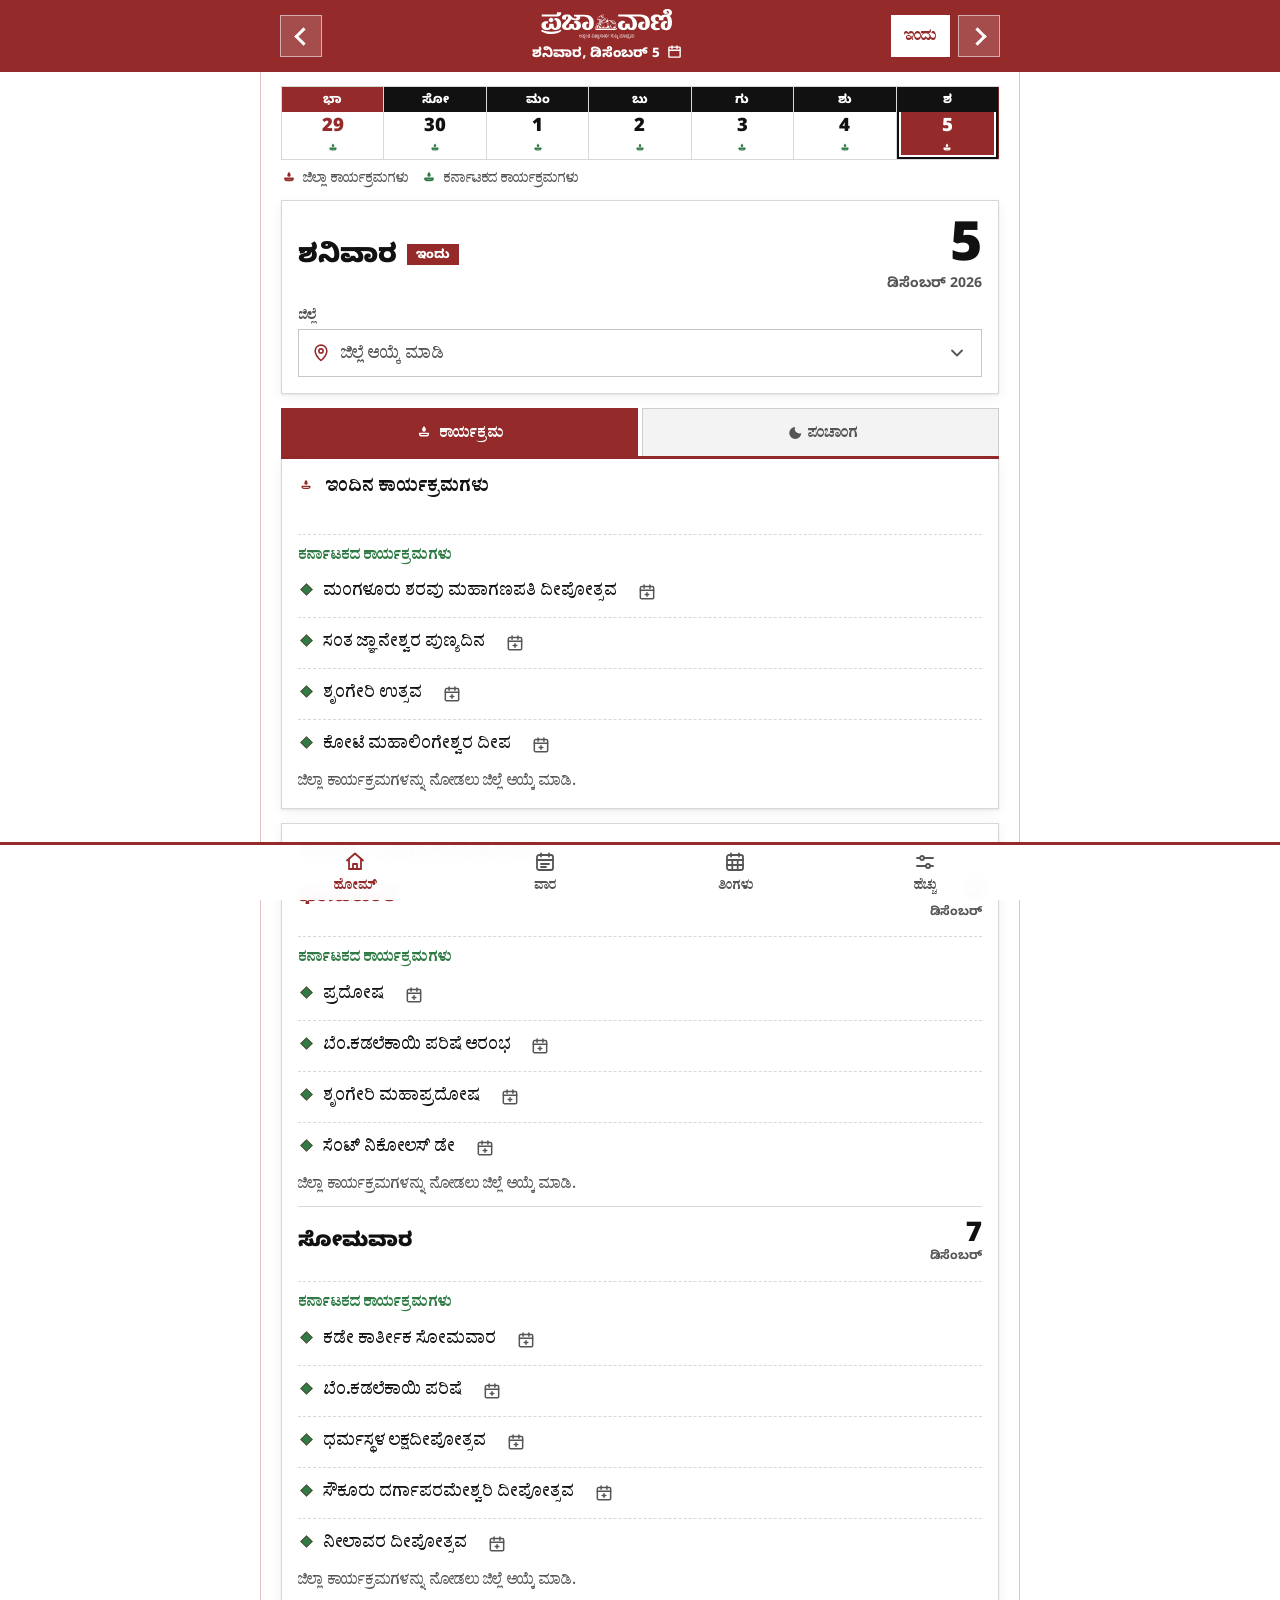
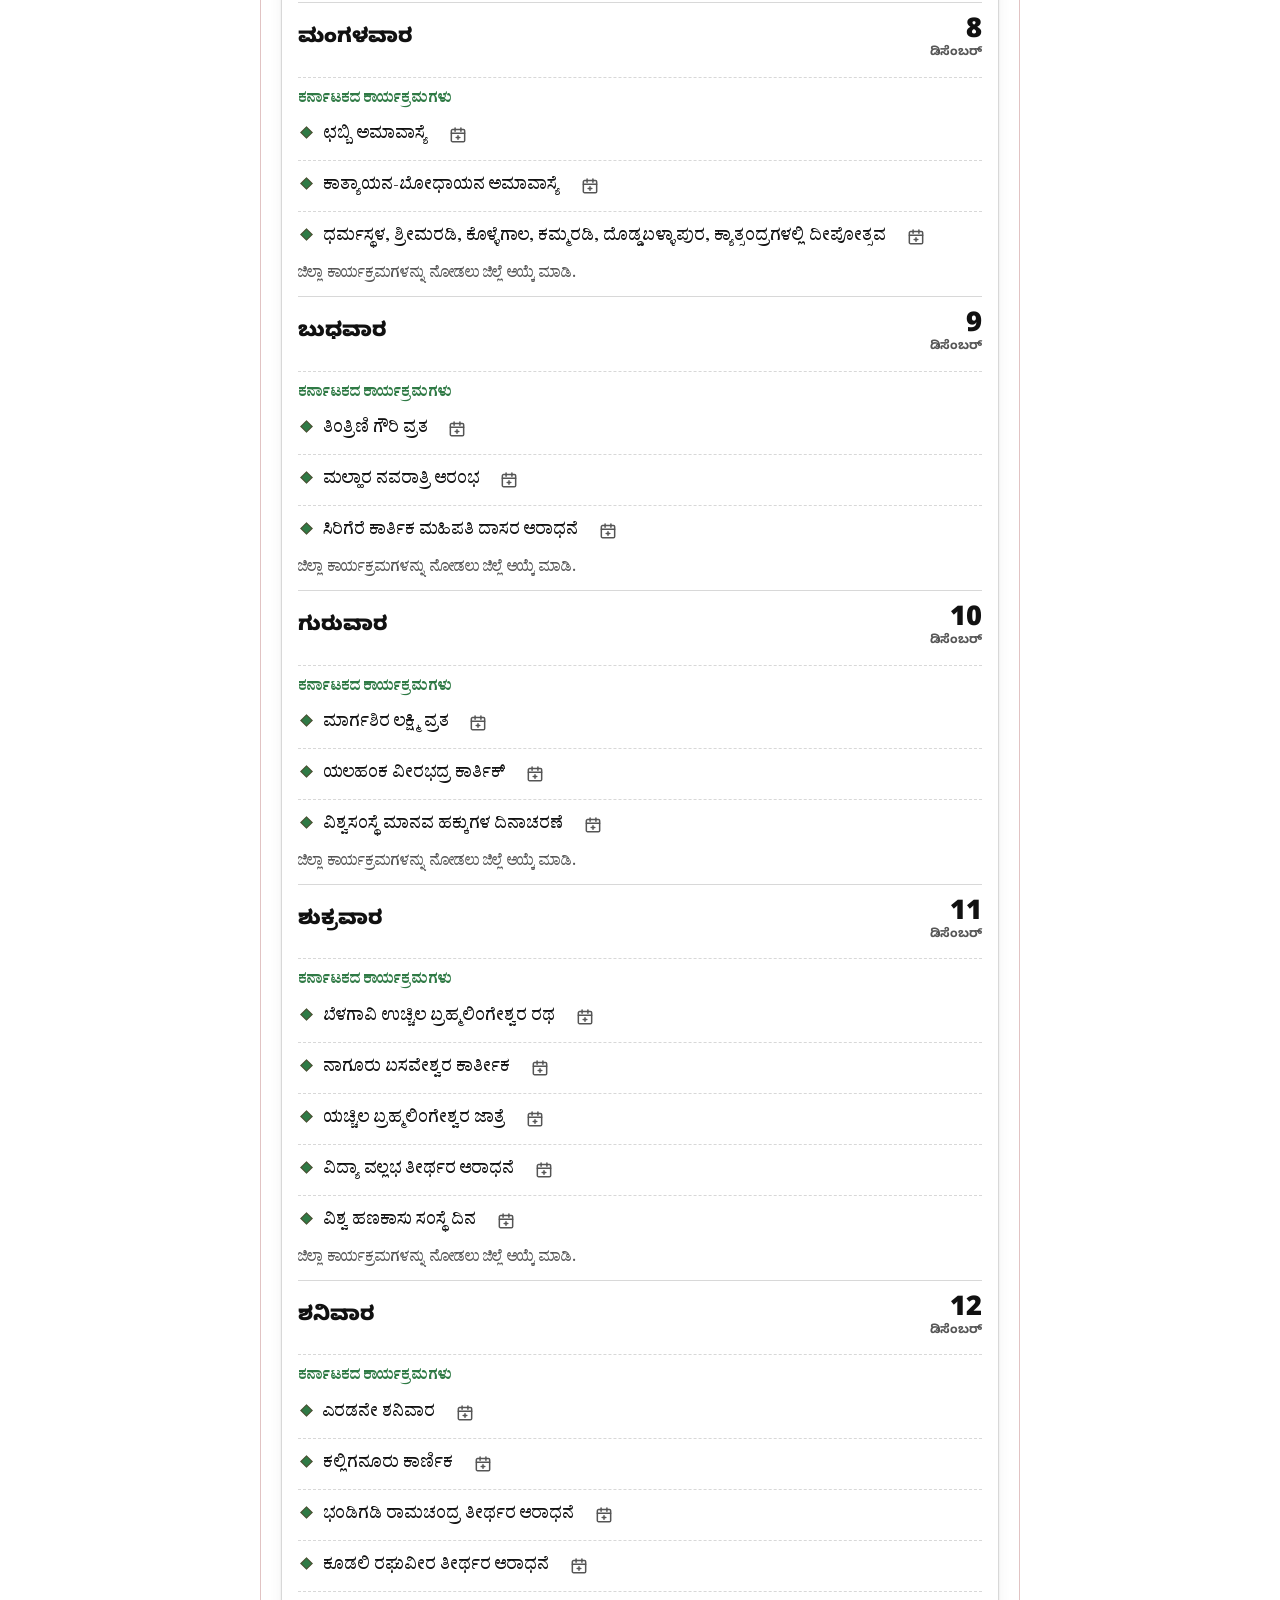
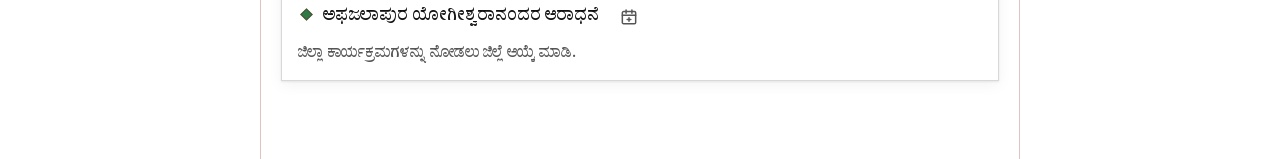
<file: index.html>
<!DOCTYPE html>
<html lang="kn">
<head>
<meta charset="utf-8">
<meta name="viewport" content="width=device-width, initial-scale=1">
<meta name="theme-color" content="#942A2A">
<link rel="manifest" href="manifest.webmanifest">
<link rel="icon" type="image/png" sizes="48x48" href="assets/favicon-48.png">
<link rel="apple-touch-icon" href="assets/apple-touch-icon.png">
<meta name="description" content="ಕನ್ನಡ ಧಾರ್ಮಿಕ ಮತ್ತು ಸಾಂಸ್ಕೃತಿಕ ಕಾರ್ಯಕ್ರಮಗಳ ಕ್ಯಾಲೆಂಡರ್ — ಹಬ್ಬಗಳು, ಜಾತ್ರೆಗಳು, ಮೇಳಗಳು ಮತ್ತು ಸ್ಥಳೀಯ ಕಾರ್ಯಕ್ರಮಗಳು">
<title>ಕನ್ನಡ ಸಾಂಸ್ಕೃತಿಕ ಕ್ಯಾಲೆಂಡರ್ — Kannada Cultural Calendar</title>
<link rel="stylesheet" href="styles.css?v=49">
</head>
<body>
<div class="app">

  <header class="masthead">
    <button id="prevDay" class="icon-btn" type="button" aria-label="ಹಿಂದಿನ ದಿನ">‹</button>
    <div id="mastheadDateBlock" class="masthead-mid" aria-live="polite">
      <img class="brand-logo" src="assets/pv-logo-white.svg" alt="ಪ್ರಜಾವಾಣಿ">
      <span class="brand sr-only">ಕನ್ನಡ ಕಾರ್ಯಕ್ರಮಗಳು</span>
      <button id="mastheadDate" class="masthead-date" type="button" aria-haspopup="dialog" title="ದಿನಾಂಕ ಆಯ್ಕೆ ಮಾಡಿ"></button>
      <input id="datePicker" class="date-picker-input" type="date" min="2026-01-01" max="2027-12-31" tabindex="-1" aria-hidden="true">
    </div>
    <button id="todayBtn" class="today-btn" type="button">ಇಂದು</button>
    <button id="nextDay" class="icon-btn" type="button" aria-label="ಮುಂದಿನ ದಿನ">›</button>
  </header>

  <main class="main">

    <section id="viewDay" class="view">
      <div id="todayContent"></div>
    </section>

    <section id="viewWeek" class="view" hidden>
      <div id="weekHead" class="period-head" hidden>
        <button id="prevWeek" class="icon-btn" type="button" aria-label="ಹಿಂದಿನ ವಾರ">‹</button>
        <h2 id="weekTitle" class="month-title"></h2>
        <button id="nextWeek" class="icon-btn" type="button" aria-label="ಮುಂದಿನ ವಾರ">›</button>
      </div>
      <div class="district-anchor"><select id="weekDistrictSelect" class="district-select" name="weekDistrict" aria-label="ಜಿಲ್ಲೆ"></select></div>
      <div id="weekLegend" class="scope-legend" aria-label="ಕಾರ್ಯಕ್ರಮದ ವ್ಯಾಪ್ತಿ"></div>
      <div id="weekAgenda" class="week-agenda"></div>
    </section>

    <section id="viewMonth" class="view" hidden>
      <div class="district-anchor"><select id="monthDistrictSelect" class="district-select" name="monthDistrict" aria-label="ಜಿಲ್ಲೆ"></select></div>
      <div id="monthScroller" class="month-scroller"></div>
    </section>

    <section id="viewMore" class="view" hidden>
      <h2 class="view-title">ಸೆಟ್ಟಿಂಗ್ಸ್</h2>
      <div class="card settings">
        <label class="setting-row" for="settingsDistrictSelect">
          <span>ಜಿಲ್ಲೆ <small>ಜಿಲ್ಲಾ ಕಾರ್ಯಕ್ರಮಗಳನ್ನು ತೋರಿಸಿ</small></span>
          <select id="settingsDistrictSelect" class="district-select" name="settingsDistrict"></select>
        </label>
        <label class="setting-row" for="fontBig">
          <span>ದೊಡ್ಡ ಅಕ್ಷರ <small>ಹಿರಿಯ ಓದುಗರಿಗೆ ಅನುಕೂಲ</small></span>
          <input type="checkbox" id="fontBig" class="switch">
        </label>
        <label class="setting-row" for="knDigits">
          <span>ಕನ್ನಡ ಅಂಕೆಗಳು <small>೦-೯ ಬದಲಿಗೆ 0-9</small></span>
          <input type="checkbox" id="knDigits" class="switch">
        </label>
        <label class="setting-row" for="showNotices">
          <span>ಸೂಚನೆಗಳು <small>ವಿದ್ಯುತ್, ನೀರು, ಕಾಮಗಾರಿ, ರೈಲು ಸೂಚನೆಗಳನ್ನು ತೋರಿಸಿ</small></span>
          <input type="checkbox" id="showNotices" class="switch">
        </label>
        <label class="setting-row" for="showRainNak">
          <span>ಮಳೆ ನಕ್ಷತ್ರಗಳು <small>ಪಂಚಾಂಗದಲ್ಲಿ ಸೂರ್ಯನ ನಕ್ಷತ್ರ ಪ್ರವೇಶ ತೋರಿಸಿ (2027)</small></span>
          <input type="checkbox" id="showRainNak" class="switch">
        </label>
        <label class="setting-row" id="dummyNoticesRow" for="dummyNotices" hidden>
          <span>ಮಾದರಿ ಸೂಚನೆಗಳು <small>ಸೂಚನೆ ವಿಭಾಗದಲ್ಲಿ ಪರೀಕ್ಷೆಗಾಗಿ ಮಾದರಿ ದತ್ತಾಂಶ ತೋರಿಸಿ</small></span>
          <input type="checkbox" id="dummyNotices" class="switch">
        </label>
      </div>
      <div class="card about">
        <p>ಇದು ಕನ್ನಡ ಧಾರ್ಮಿಕ ಮತ್ತು ಸಾಂಸ್ಕೃತಿಕ ಕಾರ್ಯಕ್ರಮಗಳನ್ನು ದಿನ, ವಾರ ಮತ್ತು ತಿಂಗಳಂತೆ ಹುಡುಕಲು ಸಹಾಯ ಮಾಡುವ ಕ್ಯಾಲೆಂಡರ್.</p>
      </div>
    </section>

  </main>

  <nav class="tabbar" aria-label="ಮುಖ್ಯ ಟ್ಯಾಬ್ಗಳು">
    <button class="tab is-active" data-tab="day" type="button" aria-current="page">
      <span class="tab-ico" aria-hidden="true"><svg viewBox="0 0 24 24" fill="none" stroke="currentColor" stroke-width="1.8" stroke-linecap="round" stroke-linejoin="round"><path d="M4 11.5 12 4.5l8 7"/><path d="M6 10v10h12V10"/><path d="M10 20v-5h4v5"/></svg></span><span>ಹೋಮ್</span>
    </button>
    <button class="tab" data-tab="week" type="button">
      <span class="tab-ico" aria-hidden="true"><svg viewBox="0 0 24 24" fill="none" stroke="currentColor" stroke-width="1.8" stroke-linecap="round" stroke-linejoin="round"><rect x="4" y="5" width="16" height="15" rx="2"/><path d="M4 10h16M8 3.5v3M16 3.5v3M8 14h8M8 17h5"/></svg></span><span>ವಾರ</span>
    </button>
    <button class="tab" data-tab="month" type="button">
      <span class="tab-ico" aria-hidden="true"><svg viewBox="0 0 24 24" fill="none" stroke="currentColor" stroke-width="1.8" stroke-linecap="round" stroke-linejoin="round"><rect x="4" y="5" width="16" height="15" rx="2"/><path d="M4 10h16M9.3 10v10M14.7 10v10M4 15h16M8 3.5v3M16 3.5v3"/></svg></span><span>ತಿಂಗಳು</span>
    </button>
    <button class="tab" data-tab="more" type="button">
      <span class="tab-ico" aria-hidden="true"><svg viewBox="0 0 24 24" fill="none" stroke="currentColor" stroke-width="1.8" stroke-linecap="round" stroke-linejoin="round"><path d="M4 8h3M11 8h9M4 16h9M17 16h3"/><circle cx="9" cy="8" r="2"/><circle cx="15" cy="16" r="2"/></svg></span><span>ಹೆಚ್ಚು</span>
    </button>
  </nav>

</div>
<noscript><p style="padding:1rem">ಈ ಆ್ಯಪ್ JavaScript ಬಳಸುತ್ತದೆ — ದಯವಿಟ್ಟು ಸಕ್ರಿಯಗೊಳಿಸಿ.</p></noscript>
<script src="calendar-export.js?v=1"></script>
<script src="app.js?v=30"></script>
</body>
</html>
</file>
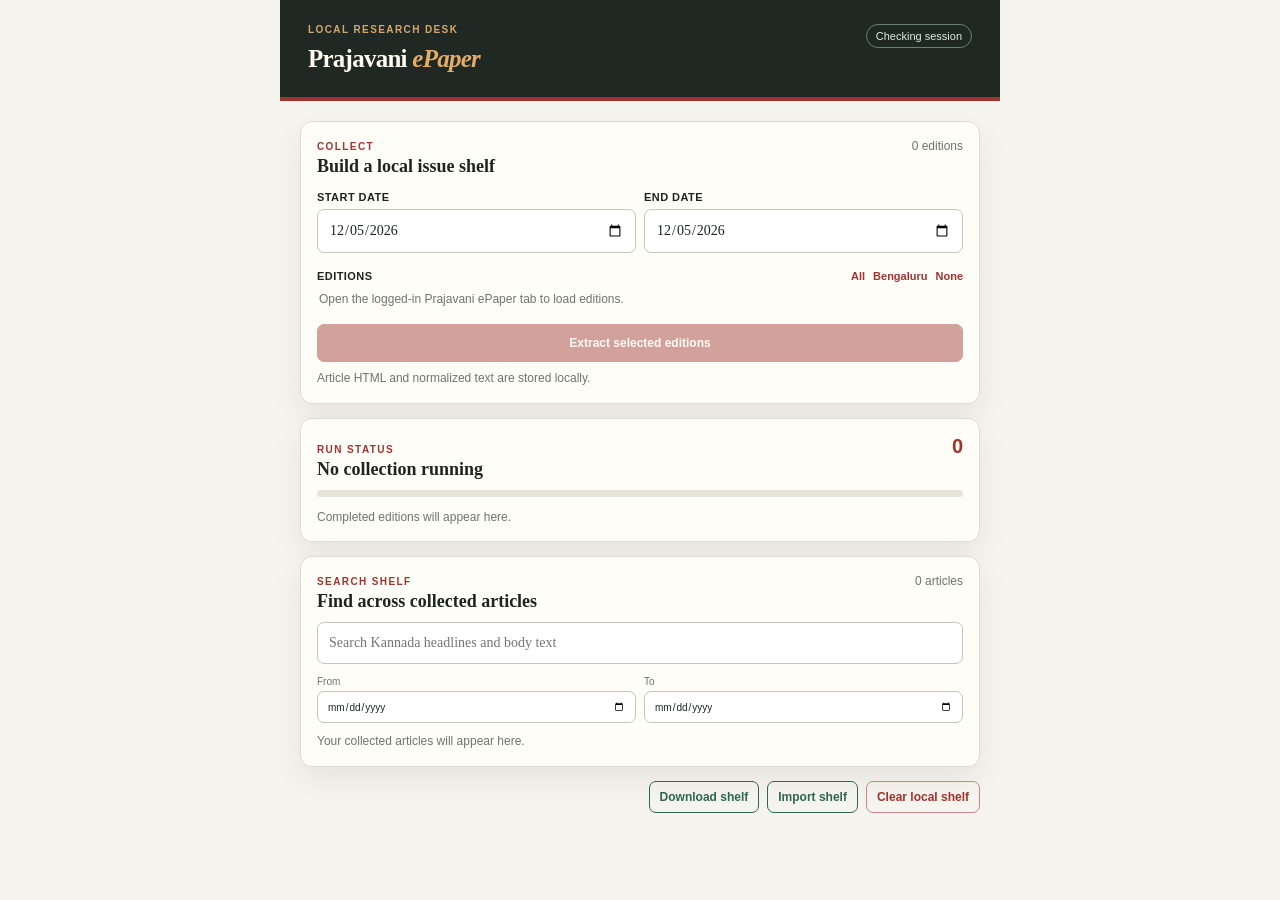
<file: epaper/extension/panel.html>
<!doctype html>
<html lang="en">
  <head>
    <meta charset="utf-8">
    <meta name="viewport" content="width=device-width, initial-scale=1">
    <title>Prajavani ePaper Search</title>
    <link rel="stylesheet" href="panel.css">
  </head>
  <body>
    <header class="masthead">
      <div>
        <p class="eyebrow">LOCAL RESEARCH DESK</p>
        <h1>Prajavani <span>ePaper</span></h1>
      </div>
      <div id="auth-status" class="status-pill">Checking session</div>
    </header>

    <main>
      <section class="card collection-card">
        <div class="section-heading">
          <div>
            <p class="eyebrow">COLLECT</p>
            <h2>Build a local issue shelf</h2>
          </div>
          <span id="edition-count" class="muted">0 editions</span>
        </div>
        <div class="date-fields">
          <div>
            <label class="field-label" for="date">Start date</label>
            <input id="date" type="date">
          </div>
          <div>
            <label class="field-label" for="end-date">End date</label>
            <input id="end-date" type="date">
          </div>
        </div>
        <div class="edition-toolbar">
          <span class="field-label">Editions</span>
          <div class="toolbar-actions">
            <button id="select-all" class="text-button" type="button">All</button>
            <button id="select-bengaluru" class="text-button" type="button">Bengaluru</button>
            <button id="select-none" class="text-button" type="button">None</button>
          </div>
        </div>
        <div id="editions" class="edition-grid" aria-label="ePaper editions">
          <p class="muted">Open the logged-in Prajavani ePaper tab to load editions.</p>
        </div>
        <button id="collect" class="primary-button" type="button" disabled>Extract selected editions</button>
        <p id="collection-note" class="form-note">Article HTML and normalized text are stored locally.</p>
      </section>

      <section class="card progress-card">
        <div class="section-heading compact">
          <div>
            <p class="eyebrow">RUN STATUS</p>
            <h2 id="progress-title">No collection running</h2>
          </div>
          <div class="run-actions">
            <button id="stop" class="stop-button" type="button" hidden>Stop</button>
            <span id="progress-count" class="metric">0</span>
          </div>
        </div>
        <div class="progress-track"><div id="progress-bar"></div></div>
        <div id="progress-list" class="progress-list"><p class="muted">Completed editions will appear here.</p></div>
      </section>

      <section class="card search-card">
        <div class="section-heading compact">
          <div>
            <p class="eyebrow">SEARCH SHELF</p>
            <h2>Find across collected articles</h2>
          </div>
          <span id="article-count" class="muted">0 articles</span>
        </div>
        <input id="search" type="search" placeholder="Search Kannada headlines and body text" autocomplete="off">
        <div class="search-filters">
          <label><span>From</span><input id="search-from" type="date"></label>
          <label><span>To</span><input id="search-to" type="date"></label>
        </div>
        <div id="results" class="results"><p class="muted">Your collected articles will appear here.</p></div>
      </section>

      <section class="footer-actions">
        <button id="export" class="secondary-button" type="button">Download shelf</button>
        <button id="import" class="secondary-button" type="button">Import shelf</button>
        <input id="import-file" type="file" accept="application/json,.json" hidden>
        <button id="clear" class="danger-button" type="button">Clear local shelf</button>
      </section>
      <p id="error" class="error" role="alert" hidden></p>
    </main>

    <script src="panel.js"></script>
  </body>
</html>
</file>
<file: styles.css>
/* ============================================================
   ಕನ್ನಡ ಸಾಂಸ್ಕೃತಿಕ ಕ್ಯಾಲೆಂಡರ್ — PV maroon-and-white visual system
   ============================================================ */
/* Prajavani Text web fonts (as served by prajavani.net) */
@font-face { font-family: "Prajavani Text"; font-weight: 400; font-style: normal; font-display: swap; src: url("assets/fonts/PrajavaniTextRegular.woff2") format("woff2"); }
@font-face { font-family: "Prajavani Text"; font-weight: 600 900; font-style: normal; font-display: swap; src: url("assets/fonts/PrajavaniTextSemibold.woff2") format("woff2"); }
/* Noto Sans Kannada, self-hosted; ascent/descent overrides centre the letter body in the line box */
@font-face { font-family: "Noto Sans Kannada"; font-weight: 400 900; font-style: normal; font-display: swap; src: url("assets/fonts/NotoSansKannada-kannada.woff2") format("woff2"); unicode-range: U+0951-0952, U+0964-0965, U+0B83, U+0C80-0CF3, U+1CD0, U+1CD2-1CD3, U+1CDA, U+1CF2, U+1CF4, U+200C-200D, U+20B9, U+25CC, U+A830-A835; ascent-override: 95.1%; descent-override: 39.8%; line-gap-override: 0%; }
@font-face { font-family: "Noto Sans Kannada"; font-weight: 400 900; font-style: normal; font-display: swap; src: url("assets/fonts/NotoSansKannada-latin.woff2") format("woff2"); unicode-range: U+0000-00FF, U+0131, U+0152-0153, U+02BB-02BC, U+02C6, U+02DA, U+02DC, U+0304, U+0308, U+0329, U+2000-206F, U+20AC, U+2122, U+2191, U+2193, U+2212, U+2215, U+FEFF, U+FFFD; ascent-override: 95.1%; descent-override: 39.8%; line-gap-override: 0%; }

:root {
  --paper: #ffffff;
  --paper-deep: #f3f3f3;
  --card: #ffffff;
  --ink: #111111;
  --ink-soft: #555555;
  --line: rgba(17, 17, 17, .16);
  --verm: #942a2a;
  --verm-deep: #6f1d1d;
  --gold: #6f1d1d;
  --gold-soft: #f6e6e6;
  --green: #2f7a45;
  --amber: #c98a12;
  --green-soft: #e3f1e7;
  --red-soft: #f6e6e6;
  --amber-soft: #f1f1f1;
  --radius: 0;
  --shadow: 0 1px 2px rgba(17, 17, 17, .08), 0 4px 14px rgba(17, 17, 17, .05);
  --tabbar-h: 58px;
  --font-num: "Noto Sans Kannada", "Nirmala UI", sans-serif;
  --font-display: "Prajavani Text", "Noto Sans Kannada", "Nirmala UI", sans-serif;
  --font-body: "Prajavani Text", "Noto Sans Kannada", "Nirmala UI", sans-serif;
}

* { box-sizing: border-box; }
html { -webkit-text-size-adjust: 100%; }

body {
  margin: 0;
  font-family: var(--font-body);
  font-size: 17px;
  line-height: 1.55;
  color: var(--ink);
  background-color: var(--paper);
  min-height: 100vh;
}

.app { max-width: 720px; margin: 0 auto; min-height: 100vh; display: flex; flex-direction: column; }

[hidden] { display: none !important; }

/* ---------- Masthead ---------- */
.masthead {
  position: sticky; top: 0; z-index: 20;
  display: flex; align-items: center; gap: 8px;
  padding: 8px 12px calc(8px + env(safe-area-inset-top));
  background: var(--verm);
  color: #fff;
}
.masthead .icon-btn { background: rgba(255, 255, 255, .16); border-color: rgba(255, 255, 255, .55); color: #fff; }
.masthead .icon-btn:hover { background: rgba(255, 255, 255, .28); }
.masthead .today-btn { background: #fff; color: var(--verm); border-color: #fff; }
.masthead .today-btn:hover { background: #f6e6e6; }
.masthead :focus-visible { outline-color: #fff; }
.brand-logo { display: block; height: 32px; width: auto; max-width: 100%; }
.masthead-mid {
  flex: 1; display: flex; flex-direction: column; align-items: center; gap: 0;
  background: none; border: none; padding: 0; font: inherit; color: inherit; touch-action: pan-y;
}
.brand {
  font-family: var(--font-display); font-weight: 800; font-size: 19px; letter-spacing: .02em;
  color: var(--verm); line-height: 1.1;
}
.masthead-mid { position: relative; }
.masthead-date {
  font-size: 13.5px; font-weight: 700; color: #fff; margin-top: 2px;
  background: none; border: 0; padding: 2px 8px; font-family: inherit; cursor: pointer; border-radius: 0;
}
.masthead-date::after {
  content: ""; display: inline-block; width: 15px; height: 15px; margin-left: 7px; vertical-align: -2px;
  background: currentColor; /* calendar icon, drawn as a mask so it takes the text colour */
  -webkit-mask: url("data:image/svg+xml,%3Csvg xmlns='http://www.w3.org/2000/svg' viewBox='0 0 24 24' fill='none' stroke='black' stroke-width='2.2' stroke-linecap='round' stroke-linejoin='round'%3E%3Crect x='3' y='5' width='18' height='16' rx='1'/%3E%3Cpath d='M3 10h18M8 3v4M16 3v4'/%3E%3C/svg%3E") center / contain no-repeat;
  mask: url("data:image/svg+xml,%3Csvg xmlns='http://www.w3.org/2000/svg' viewBox='0 0 24 24' fill='none' stroke='black' stroke-width='2.2' stroke-linecap='round' stroke-linejoin='round'%3E%3Crect x='3' y='5' width='18' height='16' rx='1'/%3E%3Cpath d='M3 10h18M8 3v4M16 3v4'/%3E%3C/svg%3E") center / contain no-repeat;
}
.masthead-date:hover { background: rgba(255, 255, 255, .16); }
.date-picker-input { position: absolute; left: 50%; bottom: 0; width: 1px; height: 1px; opacity: 0; pointer-events: none; border: 0; padding: 0; }
.ext-link { display: inline-block; margin-top: 6px; color: var(--verm); font-weight: 700; text-decoration: underline; }
.today-btn {
  flex: none; padding: 9px 12px; border: 1px solid var(--verm); border-radius: 0;
  background: var(--verm); color: #fff; font: inherit; font-size: 14px; font-weight: 700; cursor: pointer;
}
.today-btn:hover { background: var(--verm-deep); }

.icon-btn {
  width: 42px; height: 42px; flex: none;
  display: grid; place-items: center;
  font-size: 26px; line-height: 1; color: var(--ink);
  background: var(--card); border: 1px solid var(--line); border-radius: 0;
  cursor: pointer; transition: transform .12s ease, background .12s ease;
}
/* Chevrons are drawn, not typeset: the ‹ › glyphs sit off-centre in the font's line box. */
#prevDay, #nextDay { font-size: 0; align-content: center; } /* the hidden text node is a 2nd grid row; centre the rows as a block */
#prevDay::before, #nextDay::before {
  content: ""; width: 10px; height: 10px;
  border: solid currentColor; border-width: 0 0 3px 3px;
}
#prevDay::before { transform: translateX(2px) rotate(45deg); }
#nextDay::before { transform: translateX(-2px) rotate(-135deg); }
.icon-btn:hover { background: var(--paper-deep); }
.icon-btn:active { transform: scale(.92); }

/* ---------- Main & views ---------- */
.main {
  flex: 1;
  padding: 14px 14px calc(var(--tabbar-h) + env(safe-area-inset-bottom) + 20px);
}
.view { animation: view-in .28s ease; }
@keyframes view-in { from { opacity: 0; transform: translateY(6px); } to { opacity: 1; transform: none; } }

/* ---------- Home ---------- */
/* The week strip follows the Month calendar: one grid, cells sharing their lines, weekday band on top. */
.day-strip { display: grid; grid-template-columns: repeat(7, 1fr); margin: 0 0 8px; border: 1px solid var(--line); border-right: 0; }
.strip-legend { margin: 0 0 12px; font-size: 12.5px; }
.ds-day {
  position: relative; display: flex; flex-direction: column; align-items: stretch; gap: 3px;
  padding: 0 0 21px; border: 0; border-right: 1px solid var(--line); border-radius: 0;
  background: var(--card); color: var(--ink); font: inherit; text-align: center; cursor: pointer;
  transition: background .1s ease;
}
.ds-day:hover, .ds-day:active { background: var(--paper-deep); }
.ds-day:focus-visible { outline: 2px solid var(--verm); outline-offset: -3px; }
.ds-wd { padding: 3px 0; background: var(--ink); color: #fff; font-size: 12.5px; font-weight: 800; }
.ds-day.sun .ds-wd { background: var(--verm); }
.ds-num { font-family: var(--font-num); font-weight: 900; font-size: 19px; line-height: 1.2; }
.ds-day.sun .ds-num { color: var(--verm); }
.ds-dots { position: absolute; left: 0; right: 0; bottom: 5px; display: flex; justify-content: center; align-items: center; gap: 3px; min-height: 12px; }
.ds-day.today { box-shadow: inset 0 0 0 2px var(--ink); }
.ds-day.sel { background: var(--verm); }
.ds-day.sel .ds-num { color: #fff; }
.ds-day.sel.today { box-shadow: inset 0 0 0 2px var(--ink), inset 0 0 0 4px #fff; }
.home-header {
  display: flex; flex-wrap: wrap; align-items: flex-end; justify-content: space-between; gap: 14px 18px;
  padding: 16px; background: var(--card); border: 1px solid var(--line);
  border-radius: 0; box-shadow: var(--shadow);
}
.home-date { flex: 1 1 100%; }
.home-day-line { display: flex; align-items: center; justify-content: space-between; gap: 12px; }
.home-day-label { display: flex; flex-wrap: wrap; align-items: center; gap: 2px 10px; min-width: 0; }
.home-day-name { font-size: 26px; font-weight: 900; line-height: 1.2; color: var(--ink); }
.home-day-date { display: flex; flex-direction: column; align-items: flex-end; flex: none; line-height: 1; }
.home-day-date small { margin-top: 4px; font-size: 14px; font-weight: 700; color: var(--ink-soft); }
.home-date strong { font-family: var(--font-num); font-weight: 900; font-size: 56px; line-height: 1; color: var(--ink); flex: none; }
.home-date[data-sun] .home-day-name, .home-date[data-sun] strong { color: var(--verm); }
.home-district { display: flex; flex-direction: column; flex: 1 1 100%; gap: 4px; min-width: 0; }
.home-district > span { color: var(--ink-soft); font-size: 13px; font-weight: 700; }
/* The switch sits outside the header card, flush on top of the content it controls. */
.home-switch { display: flex; gap: 4px; margin-top: 14px; border-bottom: 3px solid var(--verm); }
.home-switch button { flex: 1; display: flex; align-items: center; justify-content: center; gap: 6px; min-height: 48px; padding: 8px 4px; white-space: nowrap; border: 1px solid var(--line); border-bottom: 0; border-radius: 0; background: var(--paper-deep); color: var(--ink-soft); font: inherit; font-size: 14px; font-weight: 700; cursor: pointer; }
.home-switch button.is-active { border-color: var(--verm); background: var(--verm); color: #fff; }
.home-switch button.is-active .switch-count { background: #fff; color: var(--verm); }
.home-switch .ico { display: block; flex: none; width: 18px; height: 18px; }
.switch-alert { display: block; }
.switch-alert.is-live { color: var(--verm); }
/* The icon blinks when the selected day itself has a notice, until its tab is opened. */
.home-switch button:not(.is-active) .switch-alert.is-live { animation: notice-blink 1s ease-in-out infinite; }
.home-switch button.is-active .switch-alert { color: #fff; }
@keyframes notice-blink { 0%, 100% { opacity: 1; } 50% { opacity: .15; } }
.home-switch + .card { margin-top: 0; border-top: 0; }
.home-switch + .notices-view { margin-top: 12px; }
.home-switch button:focus-visible { outline: 2px solid var(--verm); outline-offset: 2px; }

/* ---------- Panchanga ---------- */
.sun-row { display: flex; justify-content: center; gap: 28px; margin: 12px 0 2px; font-size: 14.5px; font-weight: 600; color: var(--ink-soft); }
.sun-row .sun-item { display: inline-flex; align-items: center; gap: 5px; }
.sun-row .sunrise-item { color: #6f1d1d; }
.sun-row .sunset-item { color: #444; }
.sun-row .sun-ico { color: currentColor; font-weight: 700; }
.sun-ico .ico { width: 17px; height: 17px; display: inline-block; vertical-align: -3px; margin-right: 3px; }
.src-note { margin: 6px 0 0; text-align: center; font-size: 12.5px; color: var(--ink-soft); }
.panga-grid { display: grid; grid-template-columns: 1fr 1fr; gap: 10px; margin-top: 14px; }
.panga-card { background: var(--card); border: 2px solid var(--verm); border-radius: 0; padding: 0 0 10px; overflow: hidden; box-shadow: var(--shadow); display: flex; flex-direction: column; gap: 2px; }
.panga-head { display: flex; align-items: center; gap: 6px; padding: 5px 13px; background: var(--verm); }
.panga-name, .panga-sub { padding: 0 13px; }
.panga-head + .panga-name { padding-top: 6px; }
.panga-head .ico { width: 15px; height: 15px; flex: none; color: #fff; }
.panga-label { font-size: 13px; font-weight: 800; color: #fff; letter-spacing: .04em; }
.panga-name { font-family: var(--font-display); font-weight: 700; font-size: 21px; line-height: 1.2; }
.panga-card.featured .panga-label { font-size: 13px; }
.panga-card.featured .panga-name { font-size: 26px; }
.panga-sub { font-size: 13.5px; color: var(--ink-soft); }
.panga-sub .nd { color: var(--verm); font-weight: 700; }
.panga-meta { display: grid; grid-template-columns: repeat(3, 1fr); gap: 10px; margin-top: 14px; }
.pm-item { min-width: 0; display: flex; flex-direction: column; align-items: center; gap: 2px; padding: 11px 13px; background: var(--card); border: 2px solid var(--verm); border-radius: 0; box-shadow: var(--shadow); text-align: center; }
.pm-label { font-size: 13px; font-weight: 700; color: var(--gold); letter-spacing: .04em; }
.pm-value { font-family: var(--font-display); font-weight: 700; font-size: 18px; color: var(--ink); line-height: 1.2; }
.date-context { margin-bottom: 14px; padding: 9px 14px; text-align: center; background: var(--card); border: 1px solid var(--line); border-radius: 0; color: var(--ink-soft); box-shadow: var(--shadow); }
.date-context p { margin: 0; font-size: 14px; }
.timeline { margin: 14px 0 4px; }
.tl-track { position: relative; height: 58px; background: linear-gradient(var(--line), var(--line)) center 50%/100% 3px no-repeat; }
.tl-block { position: absolute; top: 0; bottom: 0; border-radius: 0; padding: 4px 5px; overflow: hidden; font-size: 10.5px; line-height: 1.25; text-align: center; color: #fff; display: flex; flex-direction: column; justify-content: center; gap: 1px; }
.tl-block b { font-weight: 700; display: block; }
.tl-block.good { background: var(--green); }
.tl-block.bad { background: var(--verm); }
.tl-block.mid { background: var(--amber); }
.tl-ends { display: flex; justify-content: space-between; gap: 16px; font-size: 11.5px; color: var(--ink-soft); margin-top: 5px; }
.tl-endpoint { display: inline-flex; align-items: baseline; gap: 5px; }
.tl-endpoint small { color: var(--ink-soft); font-size: 10px; font-weight: 700; text-transform: uppercase; letter-spacing: .06em; }
.tl-endpoint:last-child { text-align: right; }
.timing-list { display: none; list-style: none; margin: 10px 0 0; padding: 0; }
.timing-list li { display: flex; align-items: center; gap: 10px; padding: 11px 0; border-top: 1px dashed var(--line); font-size: 15px; }
.timing-list li:first-child { border-top: none; }
.tl-main { display: flex; flex-direction: column; gap: 2px; flex: 1; min-width: 0; }
.tl-name { font-weight: 600; line-height: 1.35; }
.timing-list .t-time { font-weight: 700; font-variant-numeric: tabular-nums; }
.timing-list .tone-dot { width: 11px; height: 11px; }
.tl-end-row { color: var(--ink-soft); }
.tl-end-row .ico { width: 16px; height: 16px; flex: none; color: var(--verm); }
.tl-end-row .t-time { margin-left: auto; color: var(--ink); }
.tone-dot { width: 10px; height: 10px; border-radius: 50%; flex: none; }
.tone-dot.good { background: var(--green); }
.tone-dot.bad { background: var(--verm); }
.tone-dot.mid { background: var(--amber); }
.timing-legend { display: flex; flex-wrap: wrap; gap: 14px; margin-top: 12px; padding-top: 10px; border-top: 1px dashed var(--line); font-size: 13px; color: var(--ink-soft); }
.timing-legend span { display: inline-flex; align-items: center; gap: 6px; }
.timing-legend .tone-dot { display: inline-block; }
.jathaka-list { display: grid; grid-template-columns: 1fr 1fr; gap: 8px; }
.jr { display: flex; justify-content: space-between; align-items: center; gap: 8px; padding: 9px 12px; border: 1px solid var(--line); border-radius: 0; background: #fafafa; font-size: 15px; }
.jr .jr-name { font-weight: 700; font-family: var(--font-display); }
.jr .jr-p { color: var(--verm-deep); font-weight: 600; }

@media (max-width: 759px) {
  /* Kala on mobile: one flat panel like the events list, the tone shown by a narrow left stripe and a plain word. */
  .timeline { display: none; }
  .timeline-mobile { display: block; margin: 12px 0 0; background: #fafafa; border: 1px solid var(--line); border-radius: 0; overflow: hidden; }
  .timeline-mobile .tl-row { display: block; padding: 0; }
  .timeline-mobile .tl-row + .tl-row { border-top: 1px dashed var(--line); }
  .timeline-mobile .timeline-node { display: none; }
  .timeline-mobile .timeline-card { display: flex; flex-direction: column; gap: 6px; padding: 11px 14px 12px; border-left: 4px solid var(--tone, var(--line)); }
  .timeline-mobile .tl-head { display: flex; align-items: baseline; justify-content: space-between; gap: 10px; }
  .timeline-mobile .tl-name { font-size: 15px; font-weight: 700; }
  .timeline-mobile .tl-tone { flex: none; color: var(--tone-ink, var(--ink-soft)); font-size: 13px; font-weight: 800; }
  .timeline-mobile .tl-when { display: flex; align-items: baseline; justify-content: space-between; gap: 10px; }
  .timeline-mobile .t-time { font-family: var(--font-num); font-size: 17px; font-weight: 700; font-variant-numeric: tabular-nums; }
  .timeline-mobile .tl-dur { flex: none; color: var(--ink-soft); font-size: 12.5px; font-weight: 600; }
  .timeline-mobile .tl-bar { position: relative; display: block; height: 4px; background: rgba(17, 17, 17, .09); }
  .timeline-mobile .tl-bar i { position: absolute; top: 0; bottom: 0; background: var(--tone, var(--line)); }
  .timeline-mobile .tl-row.good { --tone: var(--green); --tone-ink: var(--green); }
  .timeline-mobile .tl-row.mid { --tone: var(--amber); --tone-ink: #8f5d00; }
  .timeline-mobile .tl-row.bad { --tone: var(--verm); --tone-ink: var(--verm); }
  .panga-meta { gap: 6px; }
  .pm-item { padding: 10px 5px; }
}

/* ---------- Cards ---------- */
.card {
  background: var(--card);
  border: 1px solid var(--line); border-radius: 0;
  box-shadow: var(--shadow); margin-top: 14px;
}
.card-title { margin: 0; font-family: var(--font-display); font-weight: 700; font-size: 17px; }
.card-heading { margin: 0; padding: 14px 16px 10px; font-family: var(--font-display); font-weight: 700; font-size: 17px; }
.card-title .ico { width: 16px; height: 16px; display: inline-block; vertical-align: -3px; margin-right: 7px; color: var(--verm); }
.card-body { padding: 0 16px 16px; }

.home-category { padding-top: 14px; }
.home-category + .home-category { margin-top: 16px; border-top: 1px dashed var(--line); }
.home-category-title { margin: 0 0 10px; color: var(--verm); font-family: var(--font-display); font-size: 18px; }
.home-category.cultural .home-category-title { color: var(--gold); }
.upcoming-day + .upcoming-day { margin-top: 12px; padding-top: 12px; border-top: 1px solid var(--line); }
.upcoming-date { margin: 0; }
.upcoming-day .week-day-name { font-size: 20px; }
.upcoming-day .week-day-date b { font-size: 28px; }
.upcoming-day[data-sun] .week-day-name, .upcoming-day[data-sun] .week-day-date b { color: var(--verm); }
.upcoming-day .home-category { padding-top: 8px; }
.upcoming-day .home-category + .home-category { margin-top: 10px; padding-top: 10px; }

/* ---------- Events list ---------- */
.ev-panel {
  background: #fafafa;
  border: 1px solid var(--line);
  border-radius: 0;
  overflow: hidden;
}
.ev-list { list-style: none; margin: 0; padding: 0; }
.ev-row {
  display: flex; align-items: flex-start; gap: 12px;
  padding: 11px 14px;
  font-size: .95em; line-height: 1.5; color: var(--ink);
  transition: background .12s ease;
}
.ev-row + .ev-row { border-top: 1px dashed var(--line); }
.ev-row:hover { background: var(--paper-deep); }
.event-link { width: 100%; display: flex; align-items: flex-start; gap: 12px; padding: 0; border: 0; background: none; color: inherit; font: inherit; text-align: left; cursor: pointer; }
.event-link:focus-visible { outline: 2px solid var(--verm); outline-offset: 3px; border-radius: 0; }
.ev-mark {
  flex: none; width: 9px; height: 9px; margin-top: 7px;
  background: var(--gold);
  border: 1px solid rgba(111, 29, 29, .5);
  border-radius: 0; transform: rotate(45deg);
}
.ev-more {
  display: flex; justify-content: center;
  padding: 10px 12px 12px;
  border-top: 1px dashed var(--line);
}
.chip-more {
  padding: 9px 18px; font-size: 14px; font-weight: 700;
  color: var(--ink); background: var(--gold-soft);
  border: 1px solid rgba(148, 42, 42, .4); border-radius: 0;
  cursor: pointer; transition: background .12s ease;
}
.chip-more:hover { background: var(--gold-soft); filter: brightness(.97); }
.empty-note { margin: 0; font-size: 14px; color: var(--ink-soft); font-style: normal; }

/* ---------- District filter + event sections ----------
   Injected inside the Today events card body (#body-events): grouped
   inner sections, not standalone cards. */
.ev-section {
  margin-top: 14px;
  padding-top: 14px;
  border-top: 1px dashed var(--line);
}
.ev-section-head {
  display: flex; align-items: center; justify-content: space-between;
  gap: 10px; flex-wrap: wrap; margin-bottom: 10px;
}
.ev-section-title {
  margin: 0;
  font-family: var(--font-display); font-weight: 700; font-size: 16px;
  color: var(--verm);
}
.ev-section.state .ev-section-title { color: var(--green); }
.ev-container { min-height: 48px; }

.district-pick { display: flex; align-items: center; gap: 8px; }
.district-pick label {
  font-size: 13px; font-weight: 700; color: var(--ink-soft);
  white-space: nowrap;
}
.district-select {
  flex: 1; min-width: 0; max-width: 260px;
  padding: 8px 32px 8px 12px;
  font: inherit; font-size: 15px; color: var(--ink);
  background: var(--card);
  border: 1px solid var(--line); border-radius: 0;
  cursor: pointer;
}
.district-select:hover { border-color: rgba(17, 17, 17, .3); }
.district-select:focus-visible { outline: 2px solid var(--verm); outline-offset: 2px; }
.district-native { display: none !important; }
.district-picker { position: relative; flex: 1; min-width: 0; }
.setting-row .district-picker { max-width: 240px; }
.district-trigger {
  width: 100%; min-height: 48px; display: flex; align-items: center; gap: 10px;
  padding: 0 12px; font: inherit; font-size: 16px; font-weight: 700; color: var(--ink); text-align: left;
  background: var(--card); border: 1.5px solid rgba(17, 17, 17, .24); border-radius: 0; cursor: pointer;
  transition: border-color .12s ease, box-shadow .12s ease;
}
.district-trigger:hover { border-color: rgba(17, 17, 17, .45); }
.district-trigger:focus-visible { outline: 2px solid var(--verm); outline-offset: 2px; }
.district-pin { width: 20px; height: 20px; flex: none; color: var(--verm); }
.district-trigger-text { flex: 1; min-width: 0; overflow: hidden; text-overflow: ellipsis; white-space: nowrap; }
.district-picker[data-empty] .district-trigger-text { font-weight: 500; color: var(--ink-soft); }
.district-trigger-chevron { flex: none; display: grid; place-items: center; width: 24px; height: 24px; color: var(--ink-soft); transition: transform .15s ease; }
.district-trigger-chevron svg { width: 20px; height: 20px; }
.district-picker.is-open .district-trigger { border-color: var(--verm); box-shadow: 0 0 0 3px rgba(148, 42, 42, .14); }
.district-picker.is-open .district-trigger-chevron { transform: rotate(180deg); color: var(--verm); }

.district-panel {
  display: none; position: absolute; top: calc(100% + 8px); left: 0; right: 0; z-index: 25;
  background: var(--card); border: 1px solid var(--line); border-radius: 0; overflow: hidden;
  box-shadow: 0 14px 34px rgba(17, 17, 17, .2);
}
.district-picker.is-open .district-panel { display: block; }
.district-sheet-title { display: none; }
.district-search {
  display: block; width: calc(100% - 20px); margin: 10px; padding: 10px 12px 10px 40px;
  font: inherit; font-size: 15px; color: var(--ink);
  background: #f6f6f6 url("data:image/svg+xml,%3Csvg xmlns='http://www.w3.org/2000/svg' viewBox='0 0 24 24' fill='none' stroke='%23777' stroke-width='2.2' stroke-linecap='round'%3E%3Ccircle cx='11' cy='11' r='6.5'/%3E%3Cpath d='M16 16l4.5 4.5'/%3E%3C/svg%3E") no-repeat 12px center / 18px;
  border: 1px solid transparent; border-radius: 0;
}
.district-search:focus { outline: none; border-color: var(--verm); background-color: #fff; }
.district-menu { max-height: min(52vh, 340px); overflow-y: auto; padding: 0 8px 8px; overscroll-behavior: contain; }
.district-option {
  width: 100%; min-height: 46px; display: flex; align-items: center; gap: 10px;
  padding: 8px 12px; border: 0; border-radius: 0; background: transparent;
  color: var(--ink); font: inherit; font-size: 15.5px; text-align: left; cursor: pointer;
}
.district-option:hover { background: var(--paper-deep); }
.district-option[aria-selected="true"] { background: var(--gold-soft); color: var(--verm); font-weight: 800; }
.district-option[aria-selected="true"]::after { content: "\2713"; flex: none; margin-left: 4px; font-weight: 900; }
.district-option:focus-visible { outline: 2px solid var(--verm); outline-offset: -2px; }
.district-clear { min-height: 40px; margin-bottom: 4px; color: var(--ink-soft); font-size: 14.5px; border-bottom: 1px solid var(--line); border-radius: 0; }
.district-option-name { min-width: 0; flex: 1; overflow: hidden; text-overflow: ellipsis; white-space: nowrap; }
.district-option-count {
  flex: none; display: inline-flex; align-items: center; justify-content: center;
  min-width: 28px; height: 24px; padding: 0 8px; border-radius: 0;
  background: var(--gold-soft); color: var(--verm-deep); font-family: var(--font-num);
  font-size: 13px; font-weight: 800; line-height: 1; font-variant-numeric: tabular-nums;
}
.district-empty { margin: 0; padding: 18px 12px; text-align: center; color: var(--ink-soft); font-size: 14px; }

/* Phones: the list opens as a bottom sheet with a dimmed backdrop. */
@media (max-width: 759px) {
  .district-picker.is-open::before { content: ""; position: fixed; inset: 0; z-index: 44; background: rgba(17, 17, 17, .42); }
  .district-panel {
    position: fixed; top: auto; left: 0; right: 0; bottom: 0; z-index: 45;
    border: 0; border-radius: 0; box-shadow: 0 -10px 34px rgba(17, 17, 17, .28);
    padding-bottom: env(safe-area-inset-bottom);
  }
  .district-panel::before { content: ""; display: block; width: 42px; height: 4px; margin: 8px auto 0; border-radius: 0; background: rgba(17, 17, 17, .2); }
  .district-sheet-title { display: block; padding: 10px 16px 0; color: var(--verm); font-size: 17px; font-weight: 800; }
  .district-menu { max-height: 56vh; }
}

.error-note {
  margin: 0; font-size: 14px; color: var(--verm-deep);
  background: var(--red-soft);
  border: 1px solid rgba(148, 42, 42, .3);
  border-radius: 0;
  padding: 10px 12px;
}
.scope-state .ev-mark { background: var(--green); }
.scope-district .ev-mark { background: var(--verm); }
.ev-when { display: block; color: var(--ink-soft); font-size: .82em; font-family: var(--font-num); }
.sr-only {
  position: absolute; width: 1px; height: 1px; padding: 0; margin: -1px;
  overflow: hidden; clip: rect(0, 0, 0, 0); white-space: nowrap; border: 0;
}
/* ---------- Month view ---------- */
.period-head, .month-head { position: sticky; top: 0; z-index: 2; background: var(--paper); }
.month-head { display: flex; align-items: center; gap: 8px; margin: 2px 0 10px; }
.month-title { flex: 1; text-align: center; margin: 0; font-family: var(--font-display); font-weight: 700; font-size: 21px; }
/* A plain calendar grid: cells share their lines, with no gaps between them. */
.week-row, .month-grid { display: grid; grid-template-columns: repeat(7, 1fr); }
.month-grid { border-left: 1px solid var(--line); }
.week-row { font-size: 13px; font-weight: 800; color: #fff; text-align: center; }
.week-row > * { background: var(--ink); border-radius: 0; padding: 4px 0; }
.week-row > :first-child { background: var(--verm); }
.month-grid > .mday:nth-child(7n+1) { color: var(--verm); }
.mday {
  aspect-ratio: 1 / 1; padding: 0 0 15px; border: 0; border-right: 1px solid var(--line); border-bottom: 1px solid var(--line); border-radius: 0;
  background: var(--card); font-family: var(--font-num); font-weight: 900; font-size: 17px;
  color: var(--ink); cursor: pointer; position: relative;
  transition: background .1s ease;
}
.mday:hover, .mday:active { background: var(--paper-deep); }
.mday.blank { background: #fafafa; cursor: default; }
.month-grid > .mday.sel { background: var(--verm); color: #fff; }
.mday.today { box-shadow: inset 0 0 0 2px var(--ink); }
.mday.sel.today { box-shadow: inset 0 0 0 2px var(--ink), inset 0 0 0 4px #fff; }
.mday:focus-visible { outline-offset: -3px; }
.mday-dots { position: absolute; left: 0; right: 0; bottom: 5px; display: flex; justify-content: center; align-items: center; gap: 3px; }
/* Markers: the Home tab icons at a small size. Lamp = events (maroon for the district, green for Karnataka-wide), warning sign = notices. */
.mark { flex: none; display: inline-flex; width: 12px; height: 12px; color: var(--verm); }
.mark .ico { display: block; width: 100%; height: 100%; }
.mark:not(.mark-alert) .ico { stroke-width: 2.6; } /* a heavier line keeps the lamp readable when small */
.mark-state { color: var(--green); }
.mark-alert { color: #8f5d00; }
/* In the Month grid the Karnataka-wide lamp is grey: it is on most days, so the district lamp and the warning sign are the ones to notice. */
.month-cal .mark-state, .month-legend .mark-state { color: #8c8c8c; }
.ds-day.sel .mark, .mday.sel .mark { color: #fff; --mark-cut: var(--verm); }
.scope-legend .mark { width: 16px; height: 16px; }
.week-day-label .mark { width: 22px; height: 22px; }
.month-note { text-align: center; font-size: 13px; color: var(--ink-soft); margin-top: 12px; }
.dot-legend {
  display: inline-block; width: 8px; height: 8px; border-radius: 0;
  background: var(--gold); margin: 0 2px; vertical-align: baseline;
}

/* ---------- Month agenda ---------- */
.month-agenda {
  margin-top: 14px;
  padding: 14px 16px;
  background: var(--card);
  border: 1px solid var(--line);
  border-radius: 0;
  box-shadow: var(--shadow);
}
/* The list is collapsed until the heading is tapped. */
.month-agenda > summary {
  display: flex; align-items: center; gap: 10px; cursor: pointer; list-style: none; margin: 0;
}
.month-agenda > summary::-webkit-details-marker { display: none; }
.month-agenda > summary > span:first-child { flex: 1; }
.month-agenda > summary::after {
  content: ""; flex: none; padding: 3.5px; border: solid currentColor; border-width: 0 2px 2px 0;
  transform: rotate(45deg) translateY(-2px); transition: transform .2s ease;
}
.month-agenda[open] > summary::after { transform: rotate(-135deg) translateY(-2px); }
.month-agenda[open] > summary { margin-bottom: 10px; }
.month-agenda > summary:focus-visible { outline: 2px solid var(--verm); outline-offset: 4px; }
.agenda-count {
  flex: none; min-width: 22px; padding: 1px 7px; border-radius: 0; text-align: center;
  background: var(--verm); color: #fff; font-size: 12.5px; font-weight: 800; font-family: var(--font-num);
}
.month-agenda-list { padding: 0 12px; }
.agenda-day + .agenda-day { border-top: 1px dashed var(--line); }
.agenda-day .week-day-title { padding: 0; }
.agenda-scope { margin-top: 4px; }
.agenda-scope + .agenda-scope { border-top: 1px dashed var(--line); }
.agenda-scope h4 { margin: 7px 2px 0; color: var(--verm); font-size: 13px; }
.agenda-scope.statewide h4 { color: var(--green); }
.week-day-link {
  padding: 0; border: 0; background: none; color: var(--verm-deep); font: inherit; font-weight: 700; cursor: pointer;
}
.agenda-day .ev-row { padding-left: 4px; padding-right: 4px; }

/* ---------- Week view ---------- */
.week-agenda, .month-scroller { display: grid; gap: 24px; }
.week-block { display: grid; gap: 0; padding: 14px; background: var(--card); border: 1px solid var(--line); border-radius: 0; box-shadow: var(--shadow); }
.month-block { display: grid; gap: 12px; }
.stream-period-title { margin: 0; padding: 4px 2px; font-family: var(--font-display); font-size: 21px; color: var(--verm); }
.month-cal > .week-row {
  position: sticky; top: var(--masthead-h, 64px); z-index: 10;
}
/* Week and Month: the district name in each period heading opens the view's one picker. */
.stream-head { display: flex; align-items: center; justify-content: space-between; gap: 10px; }
.district-link { flex: none; display: inline-flex; align-items: center; gap: 4px; max-width: 55%; min-height: 36px; padding: 4px 2px; border: 0; background: none; color: var(--ink-soft); font: inherit; font-size: 14px; font-weight: 700; cursor: pointer; }
.district-link span { min-width: 0; overflow: hidden; text-overflow: ellipsis; white-space: nowrap; border-bottom: 1px dotted currentColor; }
.district-link .district-pin { width: 16px; height: 16px; }
.district-link:hover { color: var(--verm); }
.district-link:focus-visible { outline: 2px solid var(--verm); outline-offset: 2px; }
.district-anchor .district-trigger { display: none; }
@media (min-width: 760px) {
  .district-anchor .district-panel { position: fixed; top: calc(var(--masthead-h, 64px) + 12px); left: 50%; right: auto; width: 420px; transform: translateX(-50%); z-index: 45; }
}
.month-block + .month-block { padding-top: 8px; border-top: 2px solid var(--line); }
.week-block + .week-block { margin-top: 8px; }
.week-block .stream-period-title { font-size: 18px; }
.week-day { padding: 10px 0 12px; }
.week-day + .week-day { border-top: 1px solid var(--line); }
.week-day-title { margin: 0; }
.week-day-link { width: 100%; display: flex; align-items: center; justify-content: space-between; gap: 12px; text-align: left; }
.week-day-label { display: flex; align-items: center; gap: 10px; min-width: 0; }
.week-day-name { min-width: 0; font-family: "Noto Sans Kannada", "Nirmala UI", sans-serif; font-weight: 900; font-size: 22px; line-height: 1.2; color: var(--ink); }
.week-day-date { display: flex; flex-direction: column; align-items: flex-end; flex: none; line-height: 1; }
.week-day-date b { font-family: var(--font-num); font-weight: 900; font-size: 34px; color: var(--ink); }
.week-day-date small { margin-top: 3px; font-size: 12.5px; font-weight: 700; color: var(--ink-soft); }
.today-pill { padding: 1px 9px; border-radius: 0; background: var(--verm); color: #fff; font-size: 12.5px; font-weight: 800; white-space: nowrap; }
.week-day[data-sun] .week-day-name, .week-day[data-sun] .week-day-date b { color: var(--verm); }
.week-day[data-today] { margin: 0 -8px; padding-left: 8px; padding-right: 8px; border-radius: 0; background: var(--gold-soft); }
.week-day[data-today], .week-day[data-today] + .week-day { border-top-color: transparent; }
.week-day[data-empty] .empty-note { position: absolute; width: 1px; height: 1px; overflow: hidden; clip: rect(0, 0, 0, 0); white-space: nowrap; }
.week-scope { margin-top: 10px; border-top: 1px dashed var(--line); }
.week-scope h4 { margin: 9px 0 2px; font-size: 14px; color: var(--verm); }
.week-scope.statewide h4 { color: var(--green); }
.week-scope .ev-row { padding-left: 4px; padding-right: 4px; }
.scope-legend { display: flex; flex-wrap: wrap; gap: 12px; margin: 0 0 12px; color: var(--ink-soft); font-size: 13px; }
.scope-legend span { display: inline-flex; align-items: center; gap: 6px; }
.month-legend { margin: 0; }
.view-title { margin: 4px 0 2px; font-family: var(--font-display); font-weight: 800; font-size: 24px; color: var(--verm); }

@media (max-width: 480px) {
  .home-header { align-items: stretch; flex-direction: column; gap: 14px; }
  .home-district { min-width: 0; }
}

/* ---------- Settings / about ---------- */
.settings { padding: 4px 16px; }
.setting-row {
  display: flex; align-items: center; justify-content: space-between; gap: 12px;
  padding: 13px 0; border-top: 1px dashed var(--line); cursor: pointer;
}
.setting-row:first-child { border-top: none; }
.setting-row small { display: block; font-size: 13px; color: var(--ink-soft); }
.setting-link { color: inherit; text-decoration: none; }
.setting-link:hover { background: var(--paper-deep); }
.switch { width: 46px; height: 26px; accent-color: var(--verm); flex: none; }
.about { padding: 14px 16px; font-size: 14px; color: var(--ink-soft); }
.about p { margin: 0 0 8px; }
.about p:last-child { margin-bottom: 0; }
.about code { background: var(--paper-deep); padding: 1px 5px; border-radius: 0; font-size: 13px; }

/* ---------- Tab bar ---------- */
.tabbar {
  position: fixed; bottom: 0; left: 0; right: 0; z-index: 30;
  display: flex; justify-content: space-around;
  height: calc(var(--tabbar-h) + env(safe-area-inset-bottom));
  padding-bottom: env(safe-area-inset-bottom);
  background: rgba(255, 255, 255, .96);
  backdrop-filter: blur(8px);
  border-top: 3px solid var(--verm);
}
.tabbar-inner, .app { position: relative; }
.tab {
  flex: 1; display: flex; flex-direction: column; align-items: center; justify-content: center; gap: 2px;
  background: none; border: none; cursor: pointer; font: inherit;
  color: var(--ink-soft); font-size: 12.5px; font-weight: 600;
}
.tab-ico { display: block; width: 24px; height: 24px; line-height: 0; }
.tab-ico svg { width: 24px; height: 24px; }
.tab:hover { color: var(--ink); }
.tab.is-active { color: var(--verm); font-weight: 800; }
.tab.is-active .tab-ico { transform: translateY(-1px); }
.tab:focus-visible, .icon-btn:focus-visible, .mday:focus-visible, .card-heading:focus-visible {
  outline: 2px solid var(--verm); outline-offset: 2px; border-radius: 0;
}
.today-btn:focus-visible, .district-select:focus-visible, .week-day-link:focus-visible {
  outline: 2px solid var(--verm); outline-offset: 2px;
}

/* ---------- Big type (accessibility) ---------- */
body.big { font-size: 20px; }
body.big .mday { font-size: 19px; }
body.big .panga-name { font-size: 24px; }
body.big .panga-card.featured .panga-name { font-size: 29px; }
body.big .pm-label { font-size: 13.5px; }
body.big .pm-value { font-size: 21px; }

/* ---------- Desktop ---------- */
@media (min-width: 760px) {
  /* Header and bottom nav span the whole window. The content stays in a centred
     760px column, framed by a fine hairline. */
  .app { max-width: none; }
  .masthead { padding-left: max(20px, calc((100% - 760px) / 2 + 20px)); padding-right: max(20px, calc((100% - 760px) / 2 + 20px)); }
  .main { width: 100%; max-width: 760px; margin: 0 auto; padding-left: 20px; padding-right: 20px; border-left: 1px solid rgba(148, 42, 42, .28); border-right: 1px solid rgba(148, 42, 42, .28); }
  .panga-grid { gap: 12px; }
  .tabbar { left: 0; right: 0; width: auto; max-width: none; transform: none; border-left: 0; border-right: 0; padding-left: max(0px, calc((100% - 760px) / 2)); padding-right: max(0px, calc((100% - 760px) / 2)); }
}

/* ---------- Loading skeleton ---------- */
.skeleton { display: grid; gap: 10px; padding: 6px 0; }
.skeleton i { display: block; height: 16px; border-radius: 0; background: linear-gradient(90deg, #eee 25%, #f8f8f8 50%, #eee 75%); background-size: 200% 100%; animation: skeleton-shimmer 1.3s linear infinite; }
.skeleton i:nth-child(2) { width: 82%; }
.skeleton i:nth-child(3) { width: 64%; }
@keyframes skeleton-shimmer { from { background-position: 200% 0; } to { background-position: -200% 0; } }

/* ---------- Dates and day names: always Noto Sans Kannada ---------- */
.masthead-date, .ds-day, .home-date, .home-date *, .upcoming-date, .month-title,
.stream-period-title, .week-row, .week-day-link, .week-day-link * {
  font-family: var(--font-num);
}
.masthead-date, .upcoming-date, .month-title, .stream-period-title { font-weight: 800; }

/* ---------- Motion ---------- */
@media (prefers-reduced-motion: reduce) {
  * { animation: none !important; transition: none !important; }
}

/* Add to calendar */
.ev-cal { flex: none; align-self: flex-start; margin: -4px -6px -4px 0; width: 36px; height: 36px; display: inline-flex; align-items: center; justify-content: center; padding: 0; border: 0; background: none; color: var(--ink-soft); cursor: pointer; }
.ev-cal:hover { color: var(--verm); }
.ev-cal:focus-visible { outline: 2px solid var(--verm); outline-offset: 0; }
.ev-cal .ico { width: 20px; height: 20px; }
.cal-sheet { position: fixed; inset: 0; z-index: 50; display: flex; align-items: flex-end; justify-content: center; background: rgba(17, 17, 17, .45); }
.cal-sheet[hidden] { display: none; }
.cal-panel { width: 100%; max-width: 480px; background: var(--paper); padding: 16px 16px calc(16px + env(safe-area-inset-bottom)); display: flex; flex-direction: column; gap: 8px; }
.cal-title { margin: 0 0 4px; font-weight: 700; line-height: 1.4; }
.cal-opt { display: block; width: 100%; padding: 13px 14px; border: 1px solid var(--line); background: var(--card); color: var(--ink); font: inherit; text-align: center; text-decoration: none; cursor: pointer; }
.cal-opt:hover { background: var(--paper-deep); }
.cal-opt:focus-visible { outline: 2px solid var(--verm); outline-offset: 2px; }
.cal-google { background: var(--verm); border-color: var(--verm); color: #fff; }
.cal-google:hover { background: var(--verm-deep); }


/* ---------- Notices on the Home page (power, water, public work, railway) ---------- */
.notices-view { margin-top: 14px; }
.switch-count { display: inline-block; min-width: 20px; margin-left: 4px; padding: 0 5px; background: var(--verm); color: #fff; font-family: var(--font-num); font-size: 12px; line-height: 20px; text-align: center; }

.notice-dummy { margin: 0 0 12px; padding: 8px 12px; border: 1px dashed var(--amber); background: #fff7d6; color: #5c4300; font-size: 13.5px; font-weight: 700; text-align: center; }
.notice-empty { margin-top: 18px; text-align: center; }
.notice-chips { display: flex; flex-wrap: wrap; gap: 8px; }
.notice-chip { flex: none; display: inline-flex; align-items: center; gap: 6px; min-height: 40px; padding: 7px 14px; border: 1px solid var(--line); background: var(--card); color: var(--ink); font: inherit; font-size: 14px; font-weight: 700; cursor: pointer; }
.notice-chip .ico { width: 16px; height: 16px; color: var(--cat, var(--ink-soft)); }
.notice-chip.is-active { border-color: var(--verm); background: var(--verm); color: #fff; }
.notice-chip.is-active .ico { color: #fff; }
.notice-chip:focus-visible, .notice-more:focus-visible { outline: 2px solid var(--verm); outline-offset: 2px; }
.notice-list { list-style: none; margin: 0; padding: 0; display: grid; gap: 10px; }
.upcoming-date + .notice-list { margin-top: 8px; }
.notice { --cat: var(--ink-soft); padding: 12px 14px; border: 1px solid var(--line); border-left: 4px solid var(--cat); background: #fafafa; }
/* Category colours back up the icon and label; they are never the only cue. */
.cat-power { --cat: #8f5d00; }
.cat-water { --cat: #1f5f99; }
.cat-work { --cat: #4a4a4a; }
.cat-rail { --cat: var(--verm); }
.notice-head { display: flex; flex-wrap: wrap; align-items: center; gap: 4px 10px; }
.notice-cat { display: inline-flex; align-items: center; gap: 6px; color: var(--cat); font-size: .95em; font-weight: 800; }
.notice-cat .ico { width: 18px; height: 18px; flex: none; }
.notice-type { padding: 1px 8px; border: 1px solid var(--line); background: var(--card); color: var(--ink-soft); font-size: 13px; font-weight: 700; }
.notice-meta { display: flex; flex-wrap: wrap; gap: 2px 12px; margin-top: 6px; font-family: var(--font-num); font-weight: 800; }
.notice-time { color: var(--ink-soft); font-weight: 700; }
.notice-text { margin-top: 8px; font-size: .95em; overflow-wrap: anywhere; }
.notice-text p { margin: 0 0 8px; }
.notice-text p:last-child { margin-bottom: 0; }
.notice-more { min-height: 36px; margin-top: 6px; padding: 4px 0; border: 0; background: none; color: var(--verm); font: inherit; font-size: 14px; font-weight: 800; text-decoration: underline; cursor: pointer; }

.rain-nak { margin: 0 0 4px; font-size: 16px; }
.rain-today { color: var(--verm); font-weight: 800; }
.mark-rain { color: #2d6a8f; }
.rain-prog { display: flex; align-items: center; gap: 10px; margin: 8px 0 4px; }
.rain-bar { position: relative; flex: 1; height: 5px; background: rgba(17, 17, 17, .09); }
.rain-bar i { position: absolute; left: 0; top: 0; bottom: 0; background: #2d6a8f; }
.rain-days { flex: none; font-family: var(--font-num); font-size: 13px; font-weight: 800; color: var(--ink-soft); }
.rain-strip { display: grid; gap: 2px; margin-top: 12px; }
.rain-seg { height: 26px; min-width: 0; padding: 0; border: 1px solid var(--line); border-radius: 0; background: var(--paper-deep); cursor: pointer; }
.rain-seg.past { border-color: transparent; background: rgba(45, 106, 143, .35); }
.rain-seg.now { border-color: var(--verm); background: var(--verm); }
.rain-seg[aria-pressed="true"] { outline: 2px solid var(--ink); outline-offset: 1px; }
.rain-seg:focus-visible { outline: 2px solid var(--verm); outline-offset: 2px; }
.rain-pick { margin: 8px 0 0; font-size: 14px; }

/* ---------- Mobile: give the content more width ----------
   Narrower page and card padding, and inner panels run edge to edge in their card (one box, not two). */
@media (max-width: 759px) {
  .main { padding-left: 10px; padding-right: 10px; }
  .card-heading { padding-left: 12px; padding-right: 12px; }
  .card-body { padding: 0 12px 12px; }
  .card-body .ev-panel, .card-body .timeline-mobile { margin-left: -12px; margin-right: -12px; border-left: 0; border-right: 0; }
  .card-body .notice-list { margin-left: -12px; margin-right: -12px; }
  .card-body .notice { border-right: 0; }
}
</file>
<file: epaper/extension/panel.css>
:root {
  color-scheme: light;
  --ink: #1f2421;
  --muted: #6d756f;
  --paper: #f6f4ee;
  --card: #fffdf8;
  --line: #dedbd1;
  --accent: #9f332d;
  --accent-dark: #76231f;
  --green: #2d6654;
  --shadow: 0 12px 30px rgb(44 40 28 / 8%);
}

* { box-sizing: border-box; }

body {
  margin: 0;
  min-width: 320px;
  color: var(--ink);
  background: var(--paper);
  font: 14px/1.45 Georgia, "Noto Serif Kannada", serif;
}

button, input { font: inherit; }
button { cursor: pointer; }

.masthead {
  display: flex;
  align-items: flex-start;
  justify-content: space-between;
  gap: 16px;
  padding: 24px 20px 20px;
  color: #fffaf0;
  background: #202823;
  border-bottom: 4px solid var(--accent);
}

.masthead h1, h2, p { margin: 0; }
.masthead h1 { font-size: 25px; letter-spacing: -.03em; }
.masthead h1 span { color: #e5ac67; font-style: italic; }
.eyebrow { color: var(--accent); font: 700 10px/1.2 Arial, sans-serif; letter-spacing: .14em; }
.masthead .eyebrow { color: #d6a76d; margin-bottom: 5px; }
.status-pill { padding: 5px 9px; border: 1px solid #668375; border-radius: 999px; color: #d8eee2; font: 11px Arial, sans-serif; white-space: nowrap; }

main { display: grid; gap: 14px; padding: 16px; }
.card { padding: 16px; background: var(--card); border: 1px solid var(--line); border-radius: 12px; box-shadow: var(--shadow); }
.section-heading { display: flex; align-items: baseline; justify-content: space-between; gap: 10px; margin-bottom: 14px; }
.section-heading.compact { margin-bottom: 10px; }
.run-actions { display: flex; align-items: center; gap: 9px; }
h2 { margin-top: 3px; font-size: 18px; line-height: 1.15; }
.muted, .form-note { color: var(--muted); font: 12px/1.4 Arial, sans-serif; }
.metric { color: var(--accent); font: 700 20px Arial, sans-serif; }

.field-label { display: block; margin-bottom: 6px; font: 700 11px Arial, sans-serif; letter-spacing: .04em; text-transform: uppercase; }
input[type="date"], input[type="search"] { width: 100%; padding: 10px 11px; color: var(--ink); background: #fff; border: 1px solid #c9c5ba; border-radius: 7px; outline: none; }
input:focus { border-color: var(--accent); box-shadow: 0 0 0 3px rgb(159 51 45 / 12%); }
.date-fields, .search-filters { display: grid; grid-template-columns: 1fr 1fr; gap: 8px; }
.edition-toolbar { display: flex; align-items: center; justify-content: space-between; gap: 10px; margin: 17px 0 7px; }
.edition-toolbar .field-label { margin: 0; }
.toolbar-actions { display: flex; gap: 8px; }
.text-button { padding: 0; color: var(--accent); background: transparent; border: 0; font: 700 11px Arial, sans-serif; }
.text-button:hover { color: var(--accent-dark); text-decoration: underline; }
.edition-grid { display: grid; grid-template-columns: repeat(2, minmax(0, 1fr)); gap: 5px; max-height: 235px; overflow: auto; padding: 2px; }
.edition-option { display: flex; align-items: center; gap: 7px; min-width: 0; padding: 7px; color: #3b433d; border: 1px solid transparent; border-radius: 6px; font-size: 12px; }
.edition-option:hover { background: #f1eee5; border-color: var(--line); }
.edition-option input { accent-color: var(--accent); }
.edition-option span { overflow: hidden; text-overflow: ellipsis; white-space: nowrap; }
.primary-button, .secondary-button, .danger-button { border-radius: 7px; font: 700 12px Arial, sans-serif; }
.primary-button { width: 100%; margin-top: 14px; padding: 11px; color: #fffaf0; background: var(--accent); border: 1px solid var(--accent); }
.primary-button:hover:not(:disabled) { background: var(--accent-dark); }
.primary-button:disabled { cursor: not-allowed; opacity: .45; }
.form-note { margin-top: 8px; }

.progress-track { height: 7px; overflow: hidden; background: #e8e4da; border-radius: 99px; }
.progress-track div { width: 0; height: 100%; background: var(--green); transition: width .2s ease; }
.progress-list { display: grid; gap: 5px; max-height: 180px; margin-top: 12px; overflow: auto; }
.progress-row { display: flex; justify-content: space-between; gap: 8px; padding: 6px 0; border-bottom: 1px solid #eeeae1; font-size: 12px; }
.progress-row span:last-child { color: var(--green); font: 700 11px Arial, sans-serif; }
.progress-row.failed span:last-child { color: var(--accent); }

.search-card input { margin-bottom: 11px; }
.search-filters { margin-top: 1px; margin-bottom: 10px; }
.search-filters label { color: var(--muted); font: 10px Arial, sans-serif; }
.search-filters label span { display: block; margin-bottom: 4px; }
.search-filters input { margin: 0; padding: 8px 9px; }
.results { display: grid; gap: 8px; max-height: 420px; overflow: auto; }
.result { padding: 10px; background: #f8f6f0; border-left: 3px solid var(--green); }
.result h3 { margin: 0 0 3px; font-size: 15px; line-height: 1.25; }
.result-meta { color: var(--muted); font: 10px Arial, sans-serif; }
.result-preview { display: -webkit-box; margin-top: 5px; overflow: hidden; color: #4b514c; font-size: 12px; -webkit-box-orient: vertical; -webkit-line-clamp: 3; }
.result a { color: inherit; text-decoration: none; }
.result a:hover { text-decoration: underline; }
.footer-actions { display: flex; flex-wrap: wrap; justify-content: flex-end; gap: 8px; }
.secondary-button, .danger-button { padding: 8px 10px; background: transparent; }
.secondary-button { color: var(--green); border: 1px solid var(--green); }
.danger-button { color: var(--accent); border: 1px solid #c98883; }
.stop-button { padding: 6px 9px; color: var(--accent); background: transparent; border: 1px solid #c98883; border-radius: 7px; font: 700 11px Arial, sans-serif; }
.stop-button:disabled { cursor: wait; opacity: .55; }
.error { padding: 10px; color: #76231f; background: #f7dfdc; border: 1px solid #dbaaa5; border-radius: 7px; font: 12px Arial, sans-serif; }

@media (min-width: 650px) {
  body { max-width: 720px; margin: 0 auto; }
  .masthead { padding-inline: 28px; }
  main { grid-template-columns: 1fr 1fr; padding: 20px; }
  .collection-card, .search-card, .footer-actions, .error { grid-column: 1 / -1; }
  .progress-card { grid-column: 1 / -1; }
}
</file>
